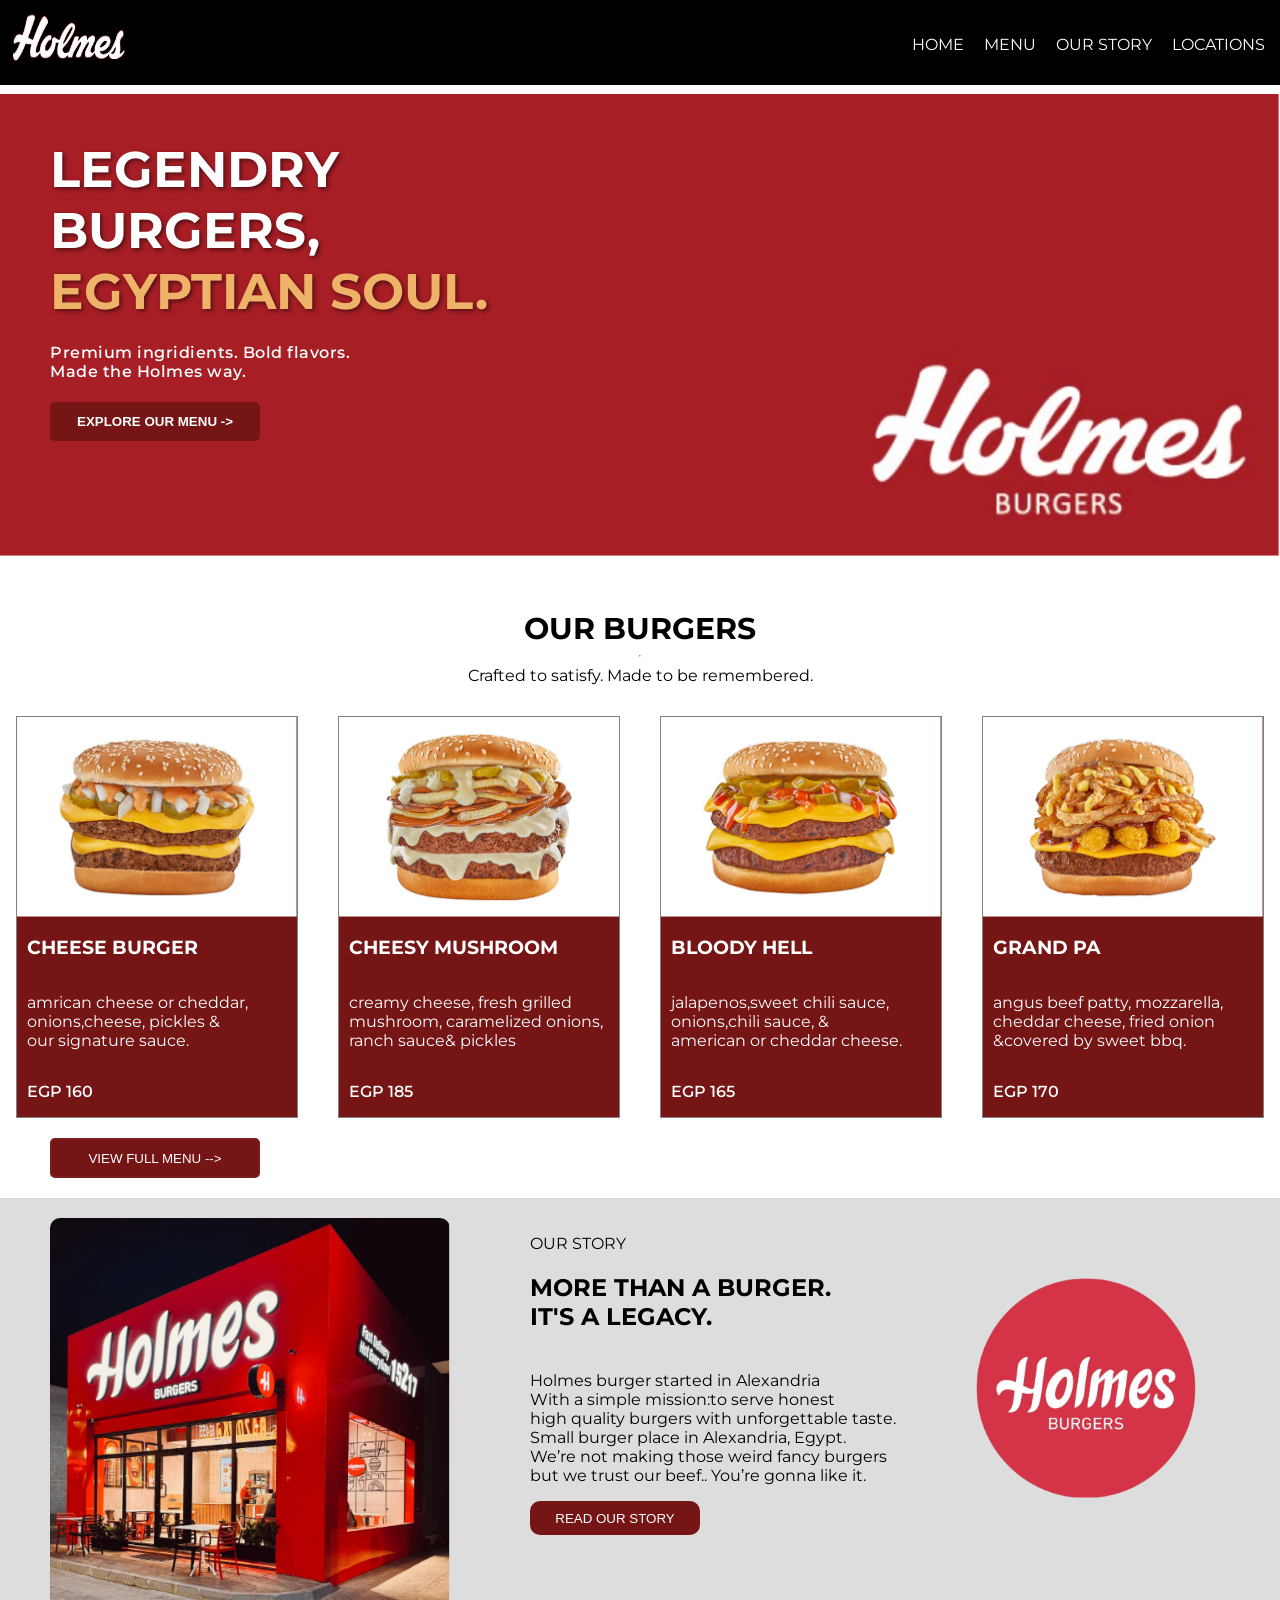
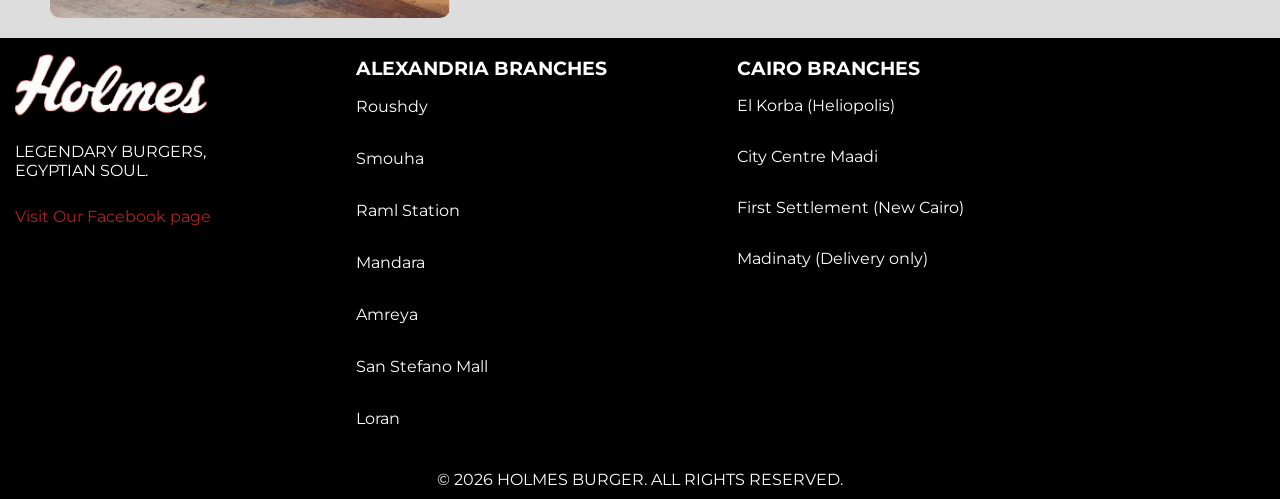
<file: index.html>
<!DOCTYPE html>
<html lang="en">
<head>
    <meta charset="UTF-8">
    <meta name="viewport" content="width=device-width, initial-scale=1.0">
    <title>Holmes Burger</title>
    <link rel="stylesheet" href="style.css">
    <link rel="preconnect" href="https://fonts.googleapis.com">
<link rel="preconnect" href="https://fonts.gstatic.com" crossorigin>
<link href="https://fonts.googleapis.com/css2?family=Montserrat:ital,wght@0,100..900;1,100..900&display=swap" rel="stylesheet">
</head>
<body>
    <div class="header" >
        <div class="nav-header">
            <div class="nav-items">
                <img src="assest/Untitled.png" class="nav-img">
            </div>
            <div class="nav-bar">
                <ul>
                    <li><a href="#home">HOME</a></li>
                    <li><a href="#burgers">MENU</a></li>
                    <li><a href="#story">OUR STORY</a></li>
                    <li><a href="#locations" >LOCATIONS</a></li>
                </ul>
            </div>
        </div>
    </div>
    <div class="home" id="home">
        <div class="titles">
            <h1 class="main-title">LEGENDRY<br>BURGERS,<br><span>EGYPTIAN SOUL.</span></h1>
            <p class="disc">Premium ingridients. Bold flavors.<br>Made the Holmes way.</p>
            <button class="b1"><a href="#burgers">EXPLORE OUR MENU -></a></button>
        </div>
    </div>
    <div class="burgers" id="burgers">
        <div class="titles-burger">
            <h2 class="title-burger">OUR BURGERS</h2>
        <hr>
        <p class="disc-burgers">Crafted to satisfy. Made to be remembered.</p>
        </div>
        <div class="menu-btn">
            <div class="menu">
            <div class="menu1">
                <img src="assest/cheese.png" class="img">
                <h3 class="title-menu">CHEESE BURGER</h3>
                <p class="disc-menu">AMRICAN CHEESE OR CHEDDAR,<br>ONIONS,CHEESE, PICKLES &<br>OUR SIGNATURE SAUCE.</p>
                <p class="price">EGP 160</p>
            </div>
            <div class="menu1">
                <img src="assest/mashroom.png" class="img">
                <h3 class="title-menu">CHEESY MUSHROOM</h3>
                <p class="disc-menu">CREAMY CHEESE, FRESH GRILLED<br> MUSHROOM, CARAMELIZED ONIONS,<br>RANCH SAUCE& PICKLES</p>
                <p class="price">EGP 185</p>
            </div>
            <div class="menu1">
                <img src="assest/bloody hell.png" class="img">
                <h3 class="title-menu">BLOODY HELL</h3>
                <p class="disc-menu">JALAPENOS,SWEET CHILI SAUCE,<br>ONIONS,CHILI SAUCE, &<br>AMERICAN OR CHEDDAR CHEESE.</p>
                <p class="price">EGP 165</p>
            </div>
            <div class="menu1">
                <img src="assest/grandpa.png" class="img">
                <h3 class="title-menu">GRAND PA</h3>
                <p class="disc-menu">ANGUS BEEF PATTY, MOZZARELLA,<br>CHEDDAR CHEESE, FRIED ONION<br>&COVERED BY SWEET BBQ.</p>
                <p class="price">EGP 170</p>
            </div>
        </div>
        <button class="b2"><a href="menu.html">VIEW FULL MENU --></a></button>
        </div>
    </div>
    <div class="story" id="story">
        <div class="images-texts">
            <img src="assest/holmes.png" class="p0">
            <div class="texts">
                <p class="small">OUR STORY</p>
                <h2 class="title-story">MORE THAN A BURGER.<br>
                IT'S A LEGACY.</h2>
                <p class="story">
                    Holmes burger started in Alexandria<br>
                    With a simple mission:to serve honest<br>
                    high quality burgers with unforgettable taste.
                    <br>Small burger place in Alexandria, Egypt.<br>We’re not making those weird fancy burgers<br> but we trust our beef.. You’re gonna like it.
                </p>
                <button class="b3"><a href="https://hrrevolution.me/interview-with-the-founders-of-holmes-burgers/" target="_blank">READ OUR STORY</a></button>
            </div>
            <img src="assest/logo.png" class="p1">
        </div>
    </div>
    <div class="footer" id="locations">
        <div class="footer-2">
            <div class="image-holmes">
            <img src="assest/Untitled.png">
            <p class="p3">LEGENDARY BURGERS,<br>EGYPTIAN SOUL.</p>
            <p class="fb"><a href="https://www.facebook.com/holmesburgers/" target="_blank">Visit Our Facebook page</a></p>
        </div>
        <div class="locations-alex">
            <h3 class="h3">ALEXANDRIA BRANCHES</h3>
            <p class="p4"><a href="https://maps.app.goo.gl/WKQ2VdLrdF5tg5A86?g_st=ac" target="_blank">Roushdy</a></p>
            <p class="p4"><a href="https://maps.app.goo.gl/rJsvn7REV2WBz6rg8?g_st=ac" target="_blank">Smouha</a></p>
            <p class="p4"><a href="https://maps.app.goo.gl/DLHaQ1wYYCdR53dy8?g_st=ac" target="_blank">Raml Station</a></p>
            <p class="p4"><a href="https://maps.app.goo.gl/sByLAsBQsqNqjgue6?g_st=ac" target="_blank">Mandara</a></p>
            <p class="p4"><a href="https://maps.app.goo.gl/XbHSPV2b3xDq7iCm8?g_st=ac" target="_blank">Amreya</a></p>
            <p class="p4"><a href="https://maps.app.goo.gl/DDdD9JkgRan1cuA17?g_st=ac" target="_blank">San Stefano Mall</a></p>
            <p class="p4"><a href="https://maps.app.goo.gl/fkz71VDvp7sqoHaQ9?g_st=ac" target="_blank">Loran</a></p>
        </div>
        <div class="locations-cairo">
            <h3 class="h3">CAIRO BRANCHES</h3>
            <p><a href="https://share.google/XEodyKEIeqvH1TwfC" target="_blank">El Korba (Heliopolis)</a></p>
            <p><a href="https://share.google/2ttlVvCLH3cmP2jmk" target="_blank">City Centre Maadi</a></p>
            <p><a href="https://share.google/7fKwJoqdJlN8uoRy5" target="_blank">First Settlement (New Cairo)</a></p>
            <p><a href="https://share.google/ks8WGVsJYzappEZkb" target="_blank">Madinaty (Delivery only)</a></p>
        </div>
        </div>
        
          <footer>
        <p>&copy; 2026 HOLMES BURGER. ALL RIGHTS RESERVED.</p>
    </footer>
    </div>
</body>
</html>
</file>
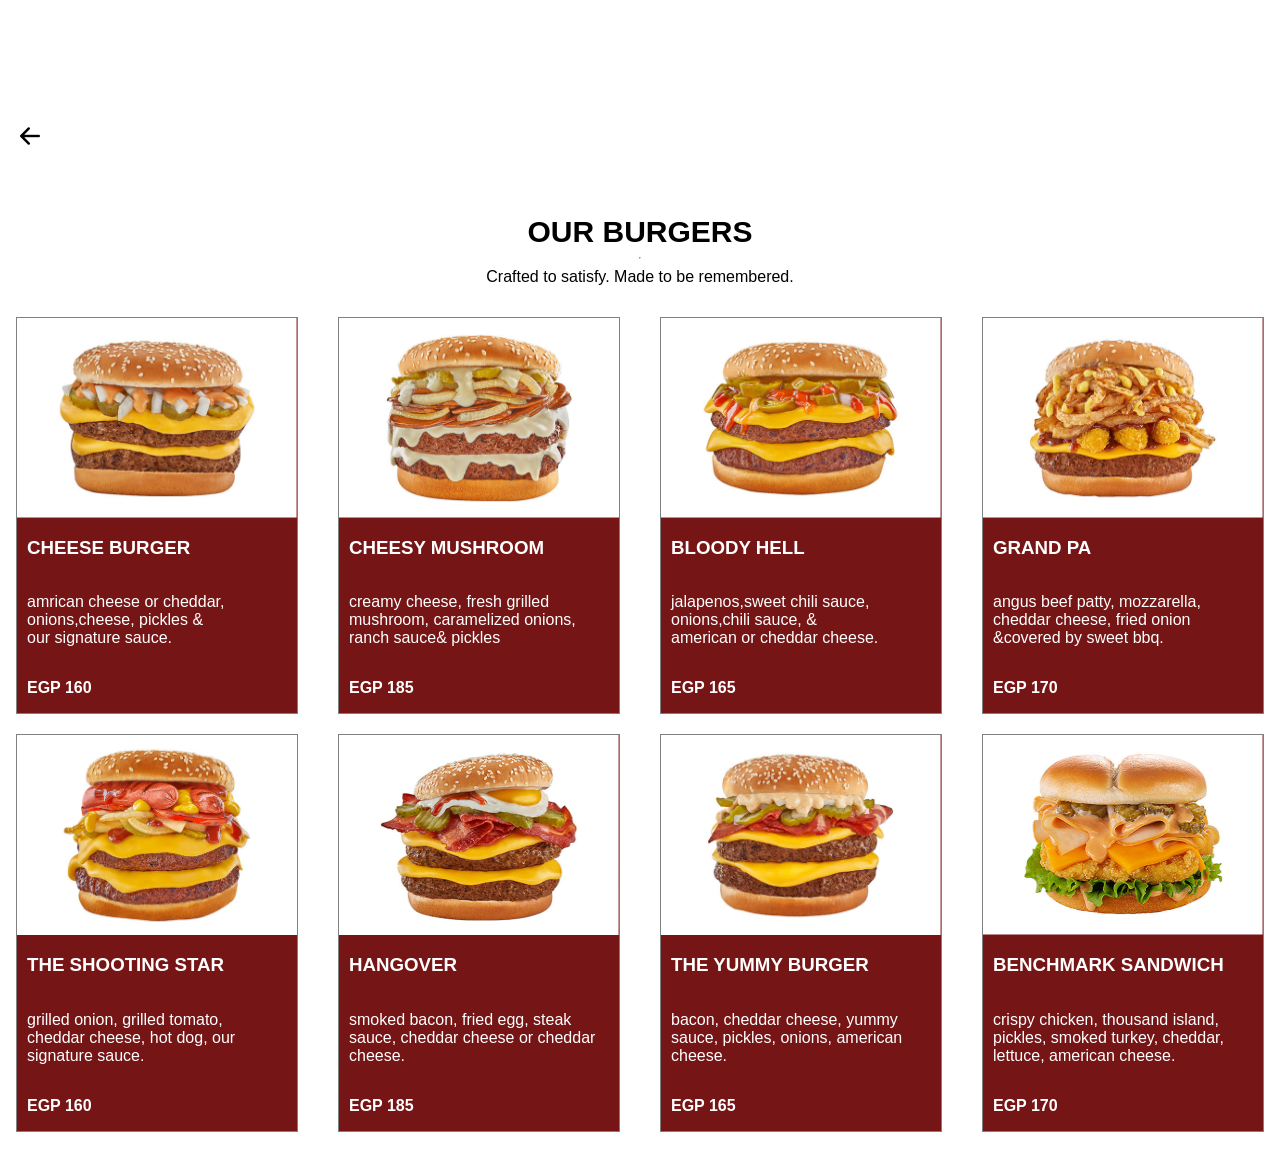
<file: menu.html>
<!DOCTYPE html>
<html lang="en">
<head>
    <meta charset="UTF-8">
    <meta name="viewport" content="width=device-width, initial-scale=1.0">
    <title>The Menu</title>
    <link rel="stylesheet" href="style.css">
    <link rel="stylesheet" href="https://cdn.jsdelivr.net/npm/bootstrap-icons@1.13.1/font/bootstrap-icons.min.css">
</head>
<body>
    <a href="index.html"><i class="bi bi-arrow-left-short" ></i></a>
    <div class="burgers" id="burgers">
        <div class="titles-burger">
            <h2 class="title-burger">OUR BURGERS</h2>
        <hr>
        <p class="disc-burgers">Crafted to satisfy. Made to be remembered.</p>
        </div>
        <div class="menu-btn">
            <div class="menu">
            <div class="menu1">
                <img src="assest/cheese.png" class="img">
                <h3 class="title-menu">CHEESE BURGER</h3>
                <p class="disc-menu">AMRICAN CHEESE OR CHEDDAR,<br>ONIONS,CHEESE, PICKLES &<br>OUR SIGNATURE SAUCE.</p>
                <p class="price">EGP 160</p>
            </div>
            <div class="menu1">
                <img src="assest/mashroom.png" class="img">
                <h3 class="title-menu">CHEESY MUSHROOM</h3>
                <p class="disc-menu">CREAMY CHEESE, FRESH GRILLED<br> MUSHROOM, CARAMELIZED ONIONS,<br>RANCH SAUCE& PICKLES</p>
                <p class="price">EGP 185</p>
            </div>
            <div class="menu1">
                <img src="assest/bloody hell.png" class="img">
                <h3 class="title-menu">BLOODY HELL</h3>
                <p class="disc-menu">JALAPENOS,SWEET CHILI SAUCE,<br>ONIONS,CHILI SAUCE, &<br>AMERICAN OR CHEDDAR CHEESE.</p>
                <p class="price">EGP 165</p>
            </div>
            <div class="menu1">
                <img src="assest/grandpa.png" class="img">
                <h3 class="title-menu">GRAND PA</h3>
                <p class="disc-menu">ANGUS BEEF PATTY, MOZZARELLA,<br>CHEDDAR CHEESE, FRIED ONION<br>&COVERED BY SWEET BBQ.</p>
                <p class="price">EGP 170</p>
            </div>
        </div>
        <div class="menu">
            <div class="menu1">
                <img src="assest/shooting star.png" class="img">
                <h3 class="title-menu">THE SHOOTING STAR</h3>
                <p class="disc-menu">Grilled onion, grilled tomato,<br>cheddar cheese, hot dog, our<br>signature sauce.</p>
                <p class="price">EGP 160</p>
            </div>
            <div class="menu1">
                <img src="assest/hangover.png" class="img">
                <h3 class="title-menu">HANGOVER</h3>
                <p class="disc-menu">Smoked bacon, fried egg, steak<br>sauce, cheddar cheese or cheddar<br>cheese.</p>
                <p class="price">EGP 185</p>
            </div>
            <div class="menu1">
                <img src="assest/yummy burger.png" class="img">
                <h3 class="title-menu">THE YUMMY BURGER</h3>
                <p class="disc-menu">Bacon, cheddar cheese, yummy<br> sauce, pickles, onions, American<br> cheese.</p>
                <p class="price">EGP 165</p>
            </div>
            <div class="menu1">
                <img src="assest/benchmark.png" class="img">
                <h3 class="title-menu">BENCHMARK SANDWICH</h3>
                <p class="disc-menu">Crispy chicken, thousand island,<br> pickles, smoked turkey, cheddar,<br>lettuce, American cheese.</p>
                <p class="price">EGP 170</p>
            </div>
        </div>
        </div>
        <br>
    </div>
</body>
</html>
</file>
<file: style.css>
html{
    scroll-behavior: smooth;
    scroll-padding-top: 85px !important;
}
body{
    margin: 0;
    padding: 0;
    font-family: 'Montserrat' , sans-serif;
    padding-top: 85px;
}
.home{
    background-image: url(assest/bg-2.png) !important;
    background-size: contain;
    background-repeat: no-repeat;
    width: 100%;
    height: 500px;
    background-position: center;
    transform: translateY(-10px);
}
.nav-header{
    background-color: black;
    height: 85px;
    width: 100%;
    z-index: 1000;
    position: fixed;
    top :0;
    left : 0;
}
.nav-bar{
    top:0;
    left: 0;
    margin-top: -90px;
}
.nav-bar ul{
    list-style: none;
    display: flex;
    flex-direction: row;
    gap: 20px;
    justify-content:end;
    color: white;
    place-items: center;
    padding: 15px 15px; 
    top :0;
    left : 0;
}
.nav-bar a{
    transition: all ease 0.3s;
    text-decoration: none;
    color: white !important;
    top :0;
    left : 0;
}
.nav-bar a:hover{
    transform: scale(1.05);
    color:rgb(238, 178, 104) !important;
    cursor: pointer;
}
.nav-img{
    height: 70px;
    width: 120px;
    padding: 10px 10px;
}
.main-title span{
    color: rgb(238, 178, 104);
}
.main-title{
    color: white;
    margin-bottom: 0;
    font-size: 50px;
    text-shadow: 2px 2px 4px rgba(0, 0, 0, 0.5);
}
.titles{
    display: flex;
    flex-direction: column;
    gap: 5px;
    padding: 30px 50px;
}
.b1{
    background-color: rgb(118, 21, 21);
    border-radius: 5px;
    width: 210px;
    padding: 10px 10px;
    border: rgb(118, 21, 21) solid 2px;
}
.b1 a{
    text-decoration: none;
    color: white;
    padding: 30px 10px;
    font-weight: 550;
    
}
.disc{
    color: white;
    font-weight: 550;
    letter-spacing: .5px;
}
.hr{
    display: flex;
    flex-direction: row;
}
.titles-burger{
    display: flex;
    flex-direction: column;
    place-items: center;
    gap: 0;
}
.icon-hr{
    height: 80px;
    width: 80px;
}
.title-burger{
    margin-bottom: 0;
    font-size: 30px;
}
.disc-burgers{
    transform: translateY(-15px);
}
.menu{
    display: flex;
    flex-direction: row;
    place-items: center;
    justify-content: center;
    gap: 40px;
}
.menu1{
    display: flex;
    flex-direction: column;
    background-color: rgb(118, 21, 21);
    border: gray solid 1px;
    transition: all ease-in-out 0.3s;
}
.menu1:hover{
    transform: scale(1.05);
}
.img{
    height: 200px;
    width: 280px;

}
.price{
    color: rgb(247, 34, 34);
    font-weight: 550;
}
.disc-menu{
    text-transform: lowercase;
}
.menu-btn{
    display: flex;
    flex-direction: column;
    gap: 20px;
}
.title-menu,.disc-menu,.price{
    padding: 0px 10px;
    color: white;
}
.b2{
    height: 40px;
    width: 210px;
    justify-self: center;
    place-items: center ;
    margin-left: 50px;
    border: rgb(122, 29, 29) solid 2px;
    border-radius: 5px;
    background-color: rgb(118, 21, 21);
    
}
.b2 a{
    color: white;
    text-decoration: none;
}
.images-texts{
    display: flex;
    flex-direction: row;
    padding: 20px 50px;
    gap:80px
}
.p0{
    height: 400px;
    width: 400px;
    border-radius: 10px;
}
.texts{
    display: flex;
    flex-direction: column;
}
.story{
    background-color: rgb(221, 221, 221);
    margin-top: 20px;
}    
.small{
    margin-bottom: 0;
}
.b3{
    background-color:  rgb(118, 21, 21);
    width: 170px;
    height: 34px;
    border-radius: 10px;
    border: rgb(118, 21, 21) solid 2px;
}
.b3 a{
    color: white !important;
    text-decoration: none;
}
.p1{
    height: 220px;
    width: 220px;
    margin-top: 60px;
}
.bi-arrow-left-short{
    top: 0;
    left: 0;
    font-size: 40px;
    display: inline-block;
    padding: 30px 10px;
    color : black;
}
.image-holmes{
    display: flex;
    flex-direction: column;
}
.footer{
    background-color: black;
    gap:140px;
}
.footer-2{
    display: flex;
    gap: 130px;
}
.locations-alex{
    display: flex;
    flex-direction: column;
    gap: 1px;
}
.locations-cairo{
    display: flex;
    flex-direction: column;
}
.locations-cairo a{
    color: white;
    text-decoration: none;
}
.locations-cairo a:hover{
    color: rgb(118, 21, 21);
}
.locations-alex a{
    color: white;
    text-decoration: none;
}
.locations-alex a:hover{
    color: rgb(118, 21, 21);
}
.h3 ,.p4 ,.p3{
    color: white;
}
.image-holmes img{
    padding: 10px 10px;
    margin-bottom: 0;
}
.h3{
    margin-bottom: 0;
}
.p3{
    padding: 15px 15px;
    transform: translateY(-40px);
}
footer {
    background-color: black;
}
footer p{
    color: white;
    justify-content: center;
    place-items: center;
    text-align: center;
    align-items: center;
    padding: 10px 10px;
    margin-bottom: 0;
}
.fb a{
    text-decoration: none;
    color:  rgb(177, 32, 32) ;
    padding: 15px 15px;
}
.fb{
    transform: translateY(-60px);
}
@media(max-width:780px){
    .nav-bar li a{
        display: none;
    }
    .menu{
        display: flex;
        flex-direction: column;
    }
    .images-texts{
        display: flex;
        flex-direction: column;
    }
    .footer{
        display: flex;
        flex-direction: column;
        gap: 10px;
    }
    .locations-alex ,.locations-cairo{
        padding: 10px 30px;
    }
}
</file>
